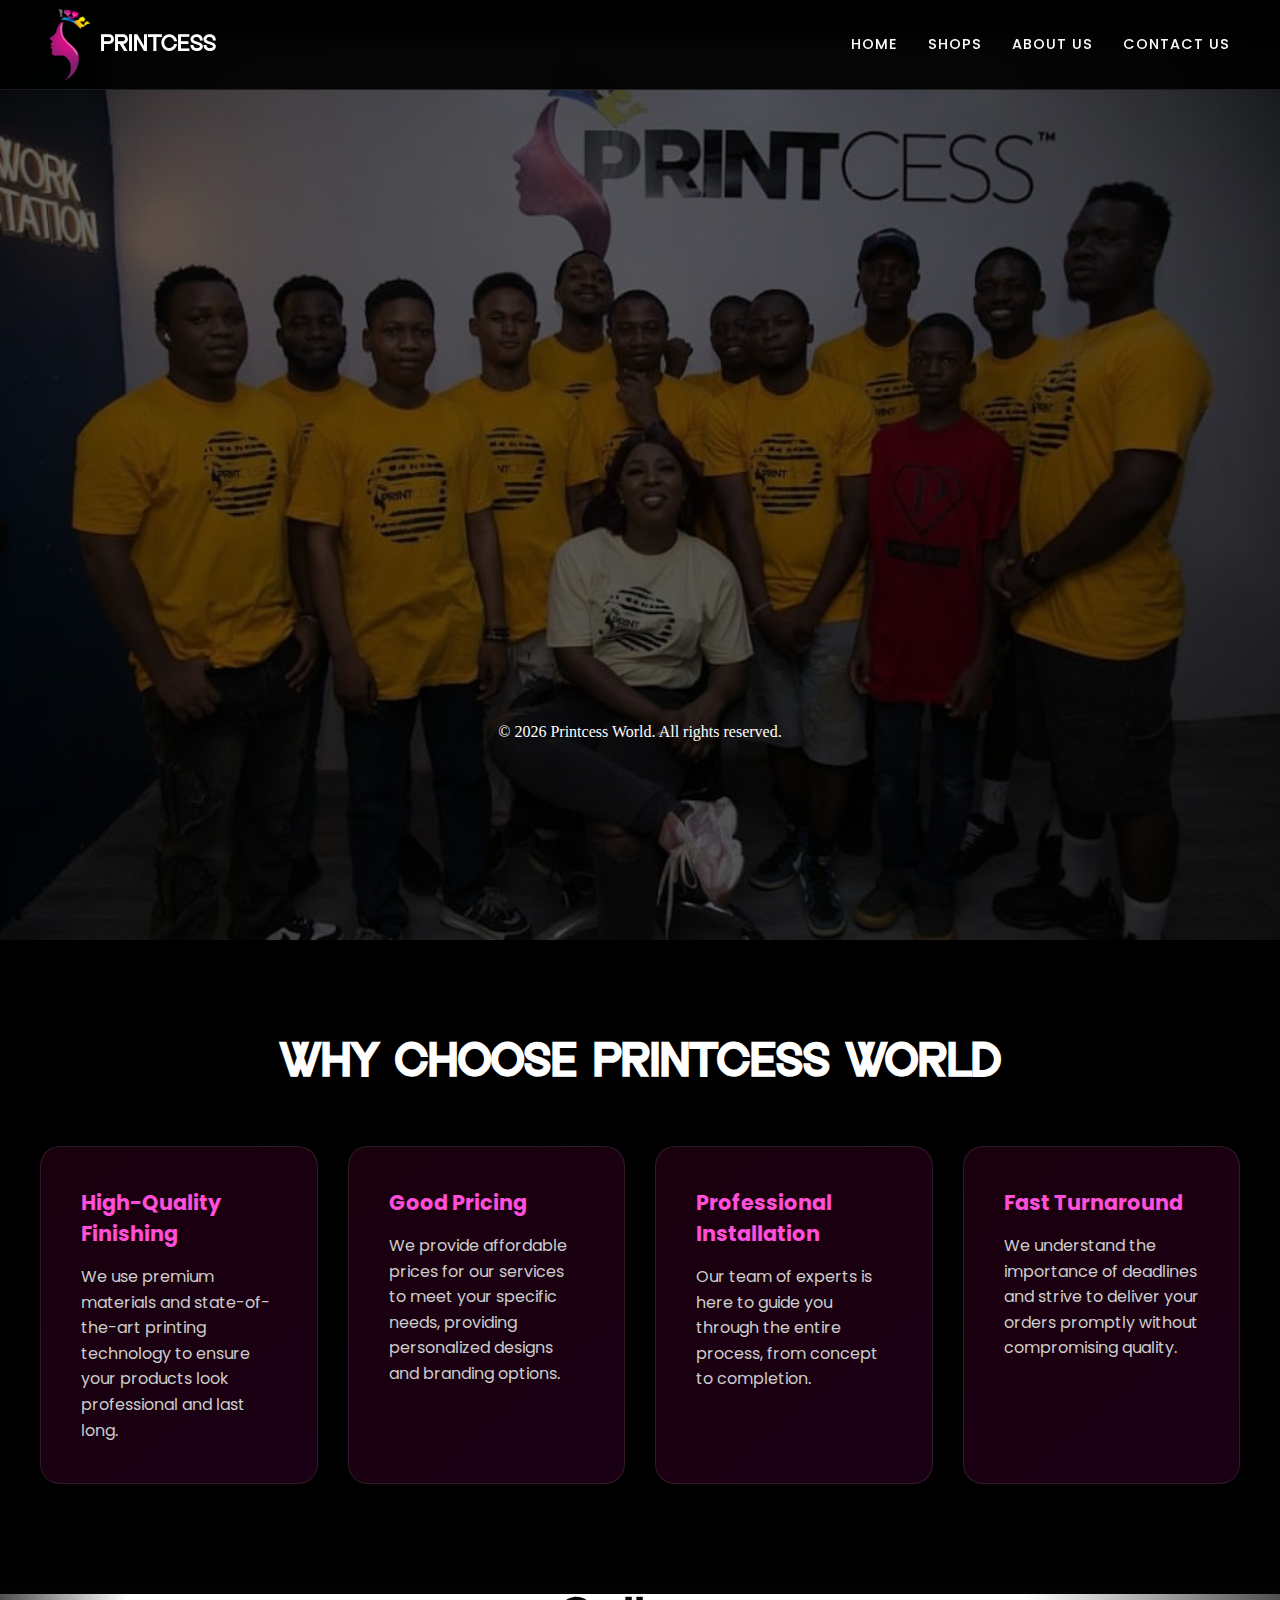
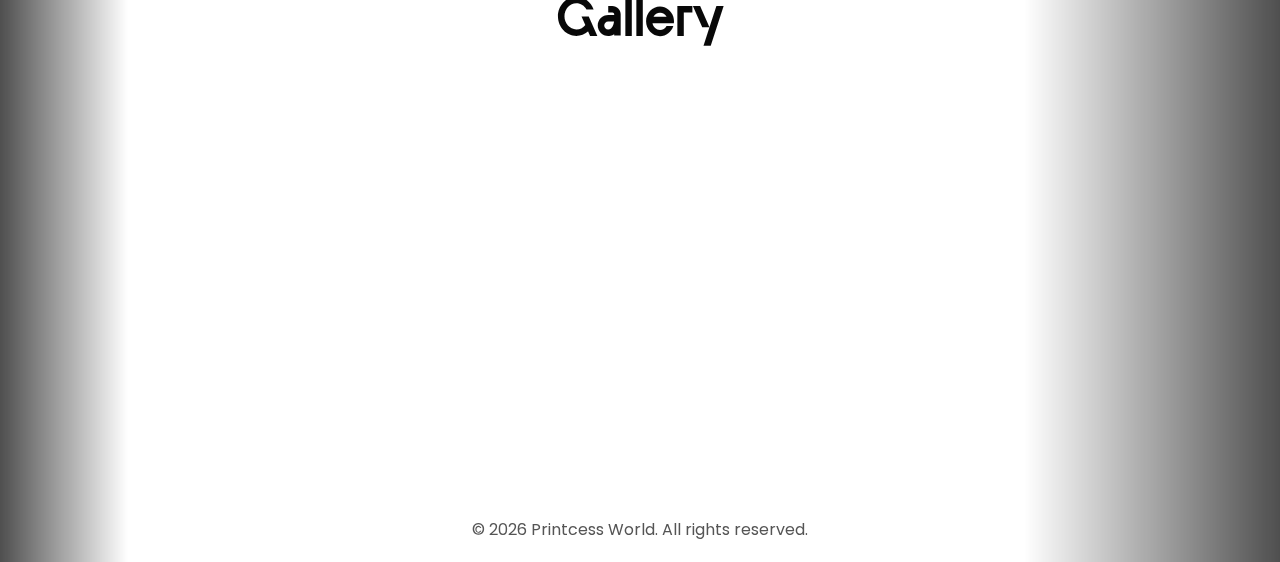
<file: index.html>
<!DOCTYPE html>
<html lang="en">
<head>
    <meta charset="UTF-8">
    <meta name="viewport" content="width=device-width, initial-scale=1.0">
    <link rel="icon" type="image/png" sizes="32x32" href="./images/Printcess Icon.png">
    <link rel="stylesheet" href="style.css">

    <title>PRINTCESS WORLD</title>
</head>
<body>
    <nav class="navbar">
        <div class="nav-logo">
            <img src="./images/Printcess Icon.png" alt="Icon" width="40">
            <span>PRINTCESS</span>
        </div>
        <input type="checkbox" id="nav-check" title="Toggle navigation menu">
        <div class="nav-btn">
            <label for="nav-check">
                <span></span>
                <span></span>
                <span></span>
            </label>
        </div>
        
        <div class="nav-links">
            <a href="index.html">HOME</a>
            <a href="./Shop-Page/index.html">SHOPS</a>
            <a href="./About-Us-Page/index.html">ABOUT US</a>
            <a href="./Contact-Page/index.html">CONTACT US</a>
        </div>
    </nav>

    <section class="welcome-page">
        <div class="welcome-content">
            <h1 class="animate-text">WELCOME TO PRINTCESS WORLD</h1>
            <p class="animate-subtext">Bringing your ideas to life with professional printing and branding.</p>
            
            <div class="social-card animate-card">
                <h3>Connect With Us</h3>
                <div class="social-buttons">
                    <a href="https://wa.me/2348137335752" class="social-btn whatsapp">
                        <img src="./images/Whatsapp Icon.png" alt="WhatsApp" width="25">
                        WhatsApp
                    </a>
                    <a href="https://instagram.com/printcessworld" class="social-btn instagram">
                        <img src="./images/Instagram Icon.png" alt="Instagram" width="25">
                        Instagram
                    </a>
                </div>
            </div>
        </div>
        
        <p class="para">© 2026 Printcess World. All rights reserved.</p>
    </section>

    <section class="why-choose-us">
        <h2 class="why-choose-us-heading">WHY CHOOSE PRINTCESS WORLD</h2>

        <div class="reasons-container">
            <div class="reason-card">
                <h3>High-Quality Finishing</h3>
                <p>We use premium materials and state-of-the-art printing technology to ensure your products look professional and last long.</p>
            </div>

            <div class="reason-card">
                <h3>Good Pricing</h3>
                <p>We provide affordable prices for our services to meet your specific needs, providing personalized designs and branding options.</p>
            </div>

            <div class="reason-card stretch">
                <h3>Professional Installation</h3>
                <p>Our team of experts is here to guide you through the entire process, from concept to completion.</p>
            </div>

            <div class="reason-card">
                <h3>Fast Turnaround</h3>
                <p>We understand the importance of deadlines and strive to deliver your orders promptly without compromising quality.</p>
            </div>
    </section>

    <section class="wrapper">
        <h3 class="wrapper-heading">Gallery</h3>
        
        <div class="slide">  
            <div class="item item1">
                <img class="img4" src="./images/WhatsApp Image 2026-01-15 at 4.52.48 PM (1).jpeg" alt="Tunnel Neon Light" width="250px" height="250px">
            </div>

            <div class="item item2">
                <img class="img4" src="./images/WhatsApp Image 2026-01-15 at 4.52.48 PM (2).jpeg" alt="" width="250px" height="250px">
            </div>

            <div class="item item3">
                <img class="img4" src="./images/WhatsApp Image 2026-01-15 at 4.13.16 PM (1).jpeg" alt="" width="250px" height="250px">
            </div>

            <div class="item item4">
                <img class="img4" src="./images/WhatsApp Image 2026-01-15 at 4.13.16 PM (10).jpeg" alt="" width="250px" height="250px">
            </div>

            <div class="item item5">
                <img class="img4" src="./images/WhatsApp Image 2026-01-15 at 4.13.16 PM (11).jpeg" alt="" width="250px" height="250px">
            </div>

            <div class="item item6">
                <img class="img4" src="./images/WhatsApp Image 2026-01-15 at 4.13.16 PM (2).jpeg" alt="" width="250px" height="250px">
            </div>

            <div class="item item7">
                <img class="img4" src="./images/WhatsApp Image 2026-01-15 at 4.13.16 PM (3).jpeg" alt="" width="250px" height="250px">
            </div>

            <div class="item item8">
                <img class="img4" src="./images/WhatsApp Image 2026-01-15 at 4.13.16 PM (4).jpeg" alt="" width="250px" height="250px">
            </div>

            <div class="item item9">
                <img class="img4" src="./images/WhatsApp Image 2026-01-15 at 4.13.16 PM (5).jpeg" alt="" width="250px" height="250px">
            </div>

            <div class="item item10">
                <img class="img4" src="./images/WhatsApp Image 2026-01-15 at 4.13.16 PM (6).jpeg" alt="" width="250px" height="250px">
            </div>
        </div>

        <p class="para">© 2026 Printcess World. All rights reserved.</p>
    </section>

</body>
</html>
</file>
<file: style.css>
@import url("https://fonts.googleapis.com/css2?family=Orbitron:wght@400;600;700&family=Poppins:wght@300;400;500;600;700&display=swap");
@font-face {
    font-family: 'Gendy';
    src: url(./gendy.otf);
}
*,
*::before,
*::after{
    margin: 0;
    padding: 0;
    box-sizing: border-box;
}

body{
    display: flex;
    flex-direction: column;
    justify-content: flex-start;
    align-items: center;
    min-height: 100vh;
    background-color: #030303;
    color: #ffffff;
    overflow-x: hidden;
}

/* Navbar Styles */
.navbar {
    width: 100%;
    height: 90px;
    background: rgba(0, 0, 0, 0.9);
    display: flex;
    align-items: center;
    justify-content: space-between;
    padding: 0 50px;
    position: fixed;
    top: 0;
    z-index: 1000;
    backdrop-filter: blur(10px);
    -webkit-backdrop-filter: blur(10px);
    border-bottom: 1px solid rgba(255, 255, 255, 0.1);
}

.nav-logo {
    display: flex;
    align-items: center;
    gap: 10px;
    font-family: 'Gendy', sans-serif;
    font-size: 1.5rem;
    color: #fff;
}

.nav-links {
    display: flex;
    gap: 30px;
}

.nav-links a {
    color: #fff;
    text-decoration: none;
    font-family: 'Poppins', sans-serif;
    font-size: 0.9rem;
    font-weight: 500;
    transition: color 0.3s;
    letter-spacing: 1px;
}

.nav-links a:hover {
    color: #ff4fd9;
}

#nav-check, .nav-btn {
    display: none;
}

/* Welcome Page Hero Section */
.welcome-page {
    width: 100%;
    height: 100vh;
    background: linear-gradient(rgba(0,0,0,0.6), rgba(0,0,0,0.6)), url('./images/WhatsApp\ Image\ 2026-01-15\ at\ 2.42.12\ PM.jpeg');
    background-size: cover;
    background-position: center;
    display: flex;
    flex-direction: column;
    align-items: center;
    justify-content: center;
    text-align: center;
    position: relative;
    margin-top: 40px;
    overflow: hidden;
}

.welcome-content {
    max-width: 900px;
    padding: 20px;
    z-index: 2;
}

.animate-text {
    width: 100%;
    font-family: 'Gendy', sans-serif;
    font-size: 4.5rem;
    line-height: 1.1;
    margin-bottom: 20px;
    opacity: 0;
    transform: translateY(30px);
    animation: fadeInUp 1s ease forwards 0.5s;
}

.animate-subtext {
    font-family: 'Poppins', sans-serif;
    font-size: 1.2rem;
    margin-bottom: 40px;
    color: #ffffff;
    opacity: 0;
    transform: translateY(30px);
    animation: fadeInUp 1s ease forwards 0.8s;
}

/* Social Card */
.social-card {
    background: rgba(255, 255, 255, 0.1);
    backdrop-filter: blur(15px);
    -webkit-backdrop-filter: blur(15px);
    padding: 40px;
    border-radius: 20px;
    border: 1px solid rgba(255, 255, 255, 0.2);
    box-shadow: 0 15px 35px rgba(0,0,0,0.5);
    opacity: 0;
    transform: scale(0.9);
    animation: zoomIn 0.8s ease forwards 1.2s;
    margin-top: 20px;
}

.social-card h3 {
    font-family: 'Poppins', sans-serif;
    margin-bottom: 25px;
    font-weight: 600;
    color: #fff;
    font-size: 1.5rem;
}

.social-buttons {
    display: flex;
    gap: 20px;
    justify-content: center;
    flex-wrap: wrap;
}

.social-btn {
    display: flex;
    align-items: center;
    gap: 12px;
    padding: 15px 30px;
    border-radius: 12px;
    text-decoration: none;
    color: #fff;
    font-family: 'Poppins', sans-serif;
    font-weight: 600;
    transition: transform 0.3s, box-shadow 0.3s;
}

.social-btn:hover {
    transform: translateY(-5px);
}

.whatsapp {
    background: #25D366;
    box-shadow: 0 4px 15px rgba(37, 211, 102, 0.3);
}

.instagram {
    background: linear-gradient(45deg, #f09433 0%,#e6683c 25%,#dc2743 50%,#cc2366 75%,#bc1888 100%);
    box-shadow: 0 4px 15px rgba(220, 39, 67, 0.3);
}

/* Why Choose Us Section */
.why-choose-us {
    width: 100%;
    padding: 100px 20px;
    background-color: #000;
    display: flex;
    flex-direction: column;
    align-items: center;
}

.why-choose-us-heading {
    font-family: 'Gendy', sans-serif;
    font-size: 3rem;
    margin-bottom: 60px;
    color: #fff;
    text-align: center;
}

.reasons-container {
    display: grid;
    grid-template-columns: repeat(auto-fit, minmax(250px, 1fr));
    gap: 30px;
    width: 100%;
    max-width: 1200px;
}

.reason-card {
    padding: 40px;
    background: linear-gradient(140deg, rgba(255, 5, 130, 0.1), rgba(255, 0, 200, 0.1));
    border: 1px solid rgba(255, 255, 255, 0.1);
    border-radius: 20px;
    transition: transform 0.3s ease, border-color 0.3s ease;
}

.reason-card:hover {
    transform: translateY(-10px);
    border-color: #ff4fd9;
    background: linear-gradient(140deg, rgba(255, 5, 130, 0.15), rgba(255, 0, 200, 0.15));
}

.reason-card h3 {
    font-family: 'Poppins', sans-serif;
    font-size: 1.3rem;
    color: #ff4fd9;
    margin-bottom: 15px;
}

.reason-card p {
    font-family: 'Poppins', sans-serif;
    color: #ccc;
    line-height: 1.6;
}

/* Gallery Wrapper */
.wrapper {
    width: 100%;
    padding: px 20px;
    background-color: #ffffff;
    overflow: hidden;
    display: flex;
    flex-direction: column;
    justify-content: space-between;
    align-items: center;
    background-color: #ffffff;
    margin-inline: auto;
    margin-top: 10px;
    margin-bottom: 0;
    overflow: hidden;
    -webkit-mask-image: linear-gradient( to right,rgba(255, 255, 255, 0.3), rgb(255, 255, 255) 10%, rgb(255, 255, 255) 80%, rgba(255, 255, 255, 0.3));
}

.wrapper-heading {
    font-family: 'Gendy', sans-serif;
    font-size: 3.5rem;
    margin-bottom: 70px;
    color: #080808;
    font-weight: 400;
}
.wrapper .para {
    font-family: 'Poppins', sans-serif;
    font-size: 1rem;
    color: #555555;
    margin-top: 50px;
    margin-bottom: 20px;
}
.slide {
    width: 100%;
    height: 350px;
    position: relative;
    display: flex;
    align-items: center;
    gap: 100px;
}

.item {
    width: 300px;
    height: 350px;
    position: absolute;
    left: calc(100px * 25);
    animation: scrollleft 30s linear infinite;
    display: flex;
    justify-content: center;
    align-items: center;
}

.item img {
    width: 100%;
    height: 100%;
    object-fit: cover;
    border-radius: 15px;
    border: 1px solid rgba(255, 255, 255, 0.1);
}

@keyframes scrollleft {
    to {
        left: -250px;
    }
}

.item1 { animation-delay: calc(30s / 10 * (10 - 1) * -1); }
.item2 { animation-delay: calc(30s / 10 * (10 - 2) * -1); }
.item3 { animation-delay: calc(30s / 10 * (10 - 3) * -1); }
.item4 { animation-delay: calc(30s / 10 * (10 - 4) * -1); }
.item5 { animation-delay: calc(30s / 10 * (10 - 5) * -1); }
.item6 { animation-delay: calc(30s / 10 * (10 - 6) * -1); }
.item7 { animation-delay: calc(30s / 10 * (10 - 7) * -1); }
.item8 { animation-delay: calc(30s / 10 * (10 - 8) * -1); }
.item9 { animation-delay: calc(30s / 10 * (10 - 9) * -1); }
.item10 { animation-delay: calc(30s / 10 * (10 - 10) * -1); }


/* Animations */
@keyframes fadeInUp {
    to {
        opacity: 1;
        transform: translateY(0);
    }
}

@keyframes zoomIn {
    to {
        opacity: 1;
        transform: scale(1);
    }
}

/* Mobile Responsiveness */
@media (max-width: 768px) {
    .navbar { padding: 0 20px; }
    .nav-btn { display: block; }
    .nav-btn label { display: inline-block; width: 30px; height: 30px; padding: 5px; cursor: pointer; }
    .nav-btn label span { display: block; width: 20px; height: 2px; background: #fff; margin: 4px 0; transition: 0.3s; }
    .nav-links { position: absolute; display: block; width: 100%; background: rgba(0, 0, 0, 0.95); height: 0; transition: all 0.3s ease-in; overflow-y: hidden; top: 90px; left: 0; text-align: center; }
    .nav-links a { display: block; padding: 20px; border-bottom: 1px solid rgba(255, 255, 255, 0.05); }
    #nav-check:checked ~ .nav-btn label span:nth-child(1) { transform: rotate(45deg) translate(5px, 5px); }
    #nav-check:checked ~ .nav-btn label span:nth-child(2) { opacity: 0; }
    #nav-check:checked ~ .nav-btn label span:nth-child(3) { transform: rotate(-45deg) translate(4px, -4px); }
    #nav-check:checked ~ .nav-links { height: calc(100vh - 90px); overflow-y: auto; }

    .animate-text { font-size: 2.8rem; }
    .why-choose-us{display: none;}
    .why-choose-us-heading { display: none; font-size: 2.2rem; }
    .wrapper{display: none;}
    .wrapper-heading { font-size: 2.5rem; }
    
    .social-buttons { flex-direction: column; }
    .social-btn { width: 100%; justify-content: center; }
    
    .footer-details { flex-direction: column; align-items: center; text-align: center; gap: 40px; }

    /* Gallery Mobile Fix */
    .slide { 
        display: none;
        height: auto;
        display: grid;
        grid-template-columns: repeat(2, 1fr);
        gap: 15px;
        position: static;
    }
    .item {
        position: static;
        width: 100%;
        height: 200px;
        animation: none;
    }
}

@media (max-width: 480px) {
    .slide { grid-template-columns: 1fr; }
    .animate-text { font-size: 2.2rem; }
}
</file>
